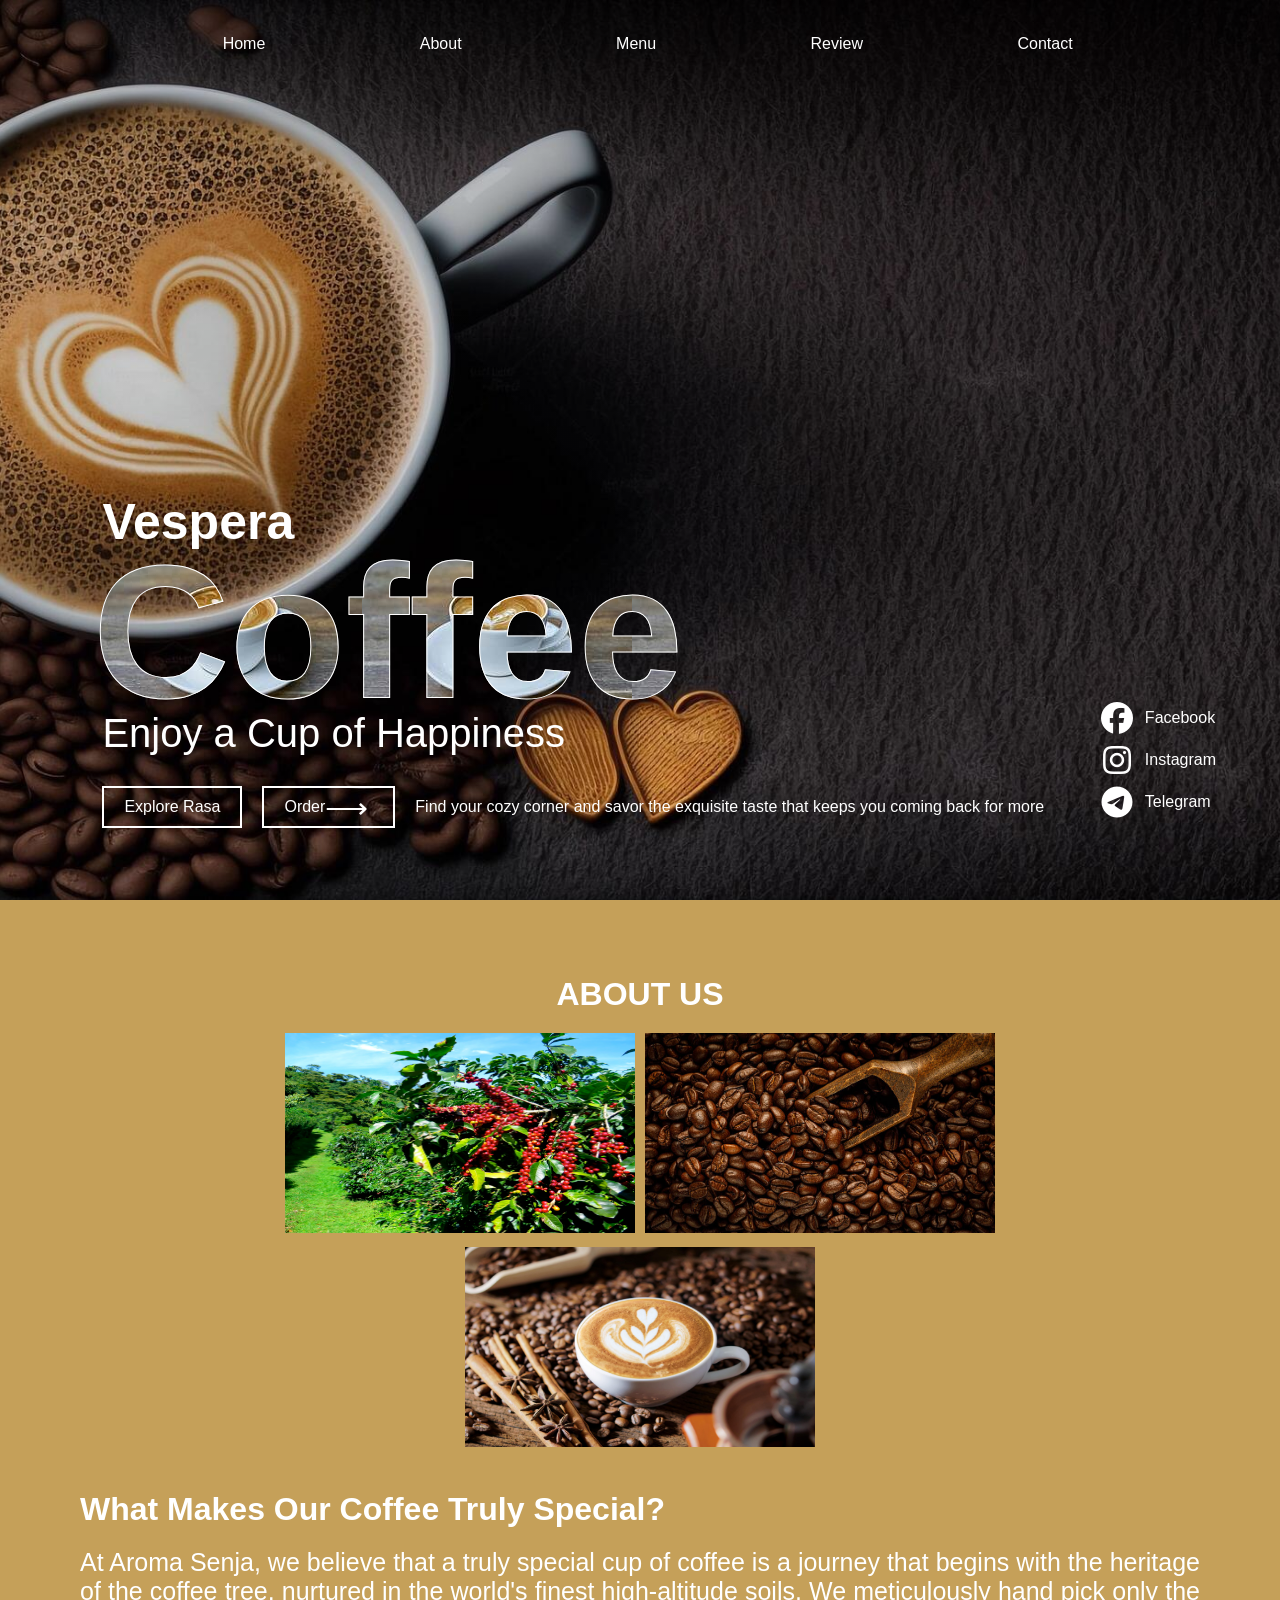
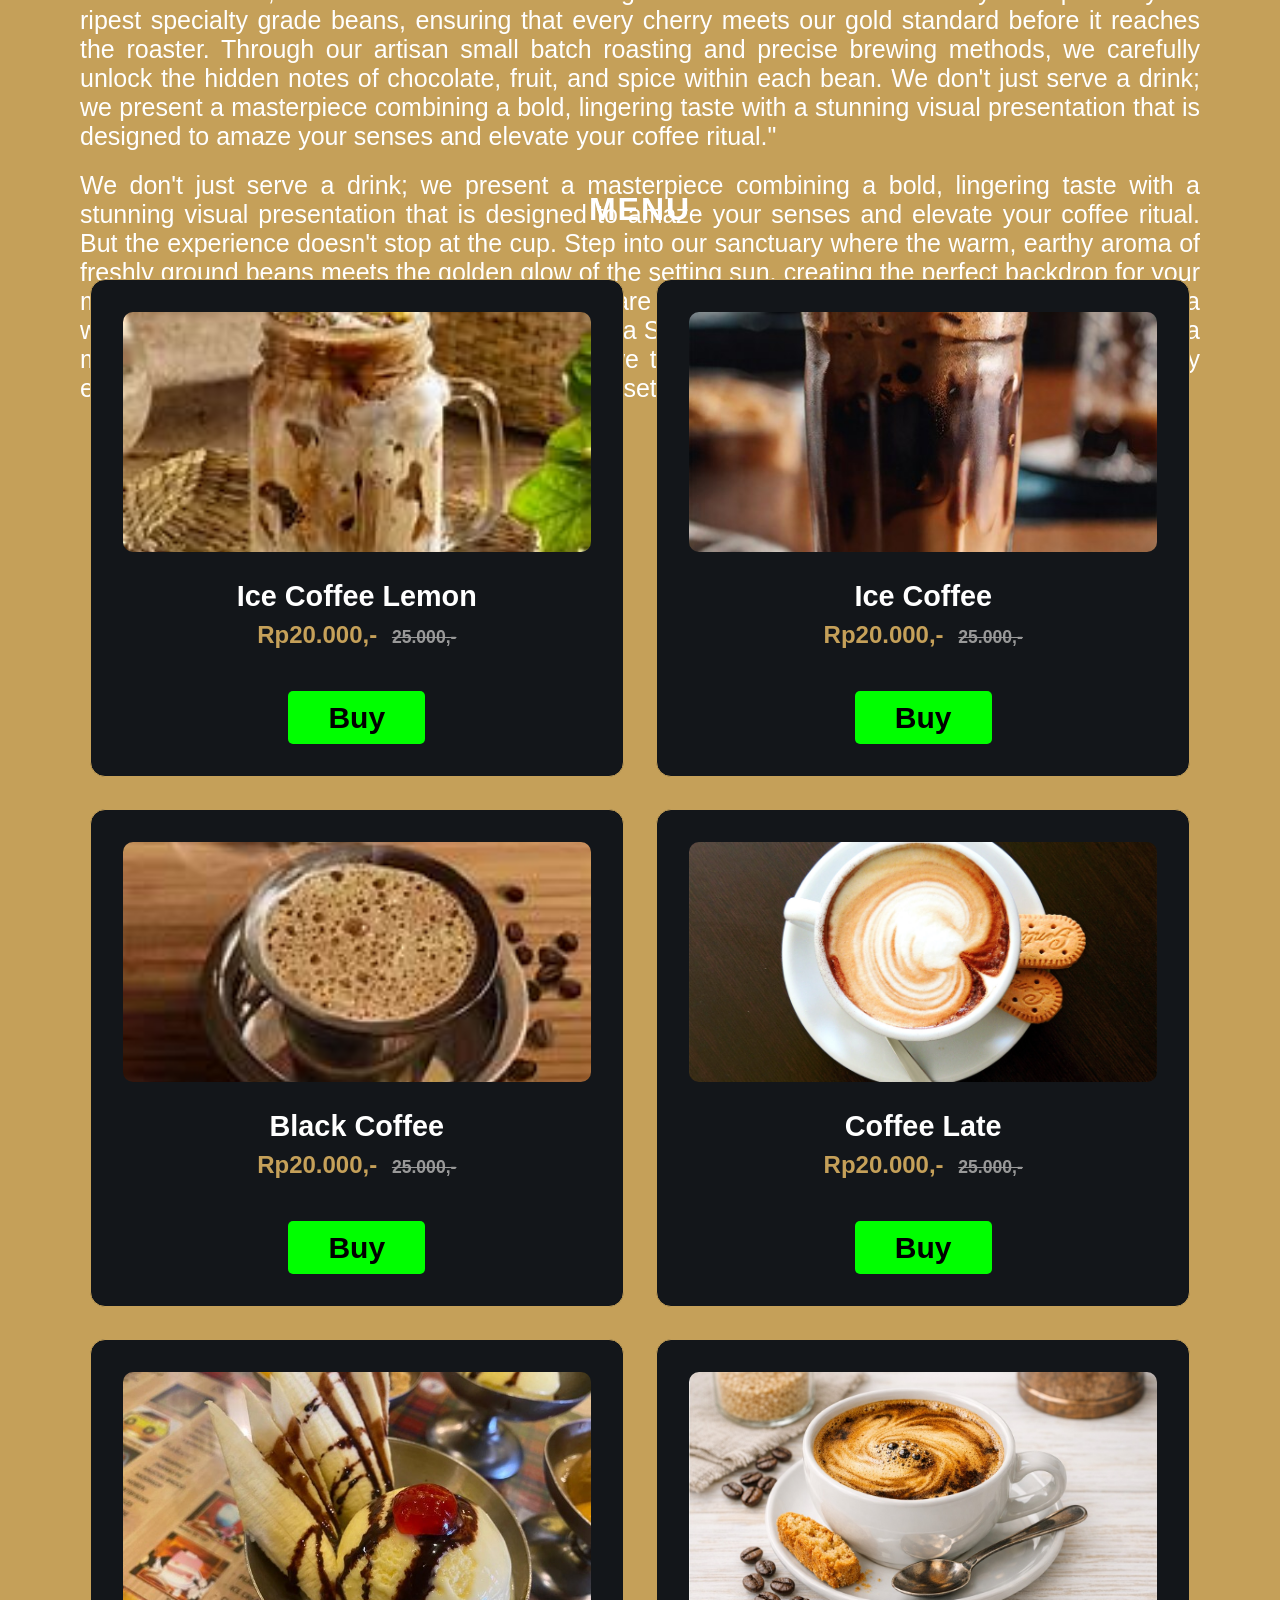
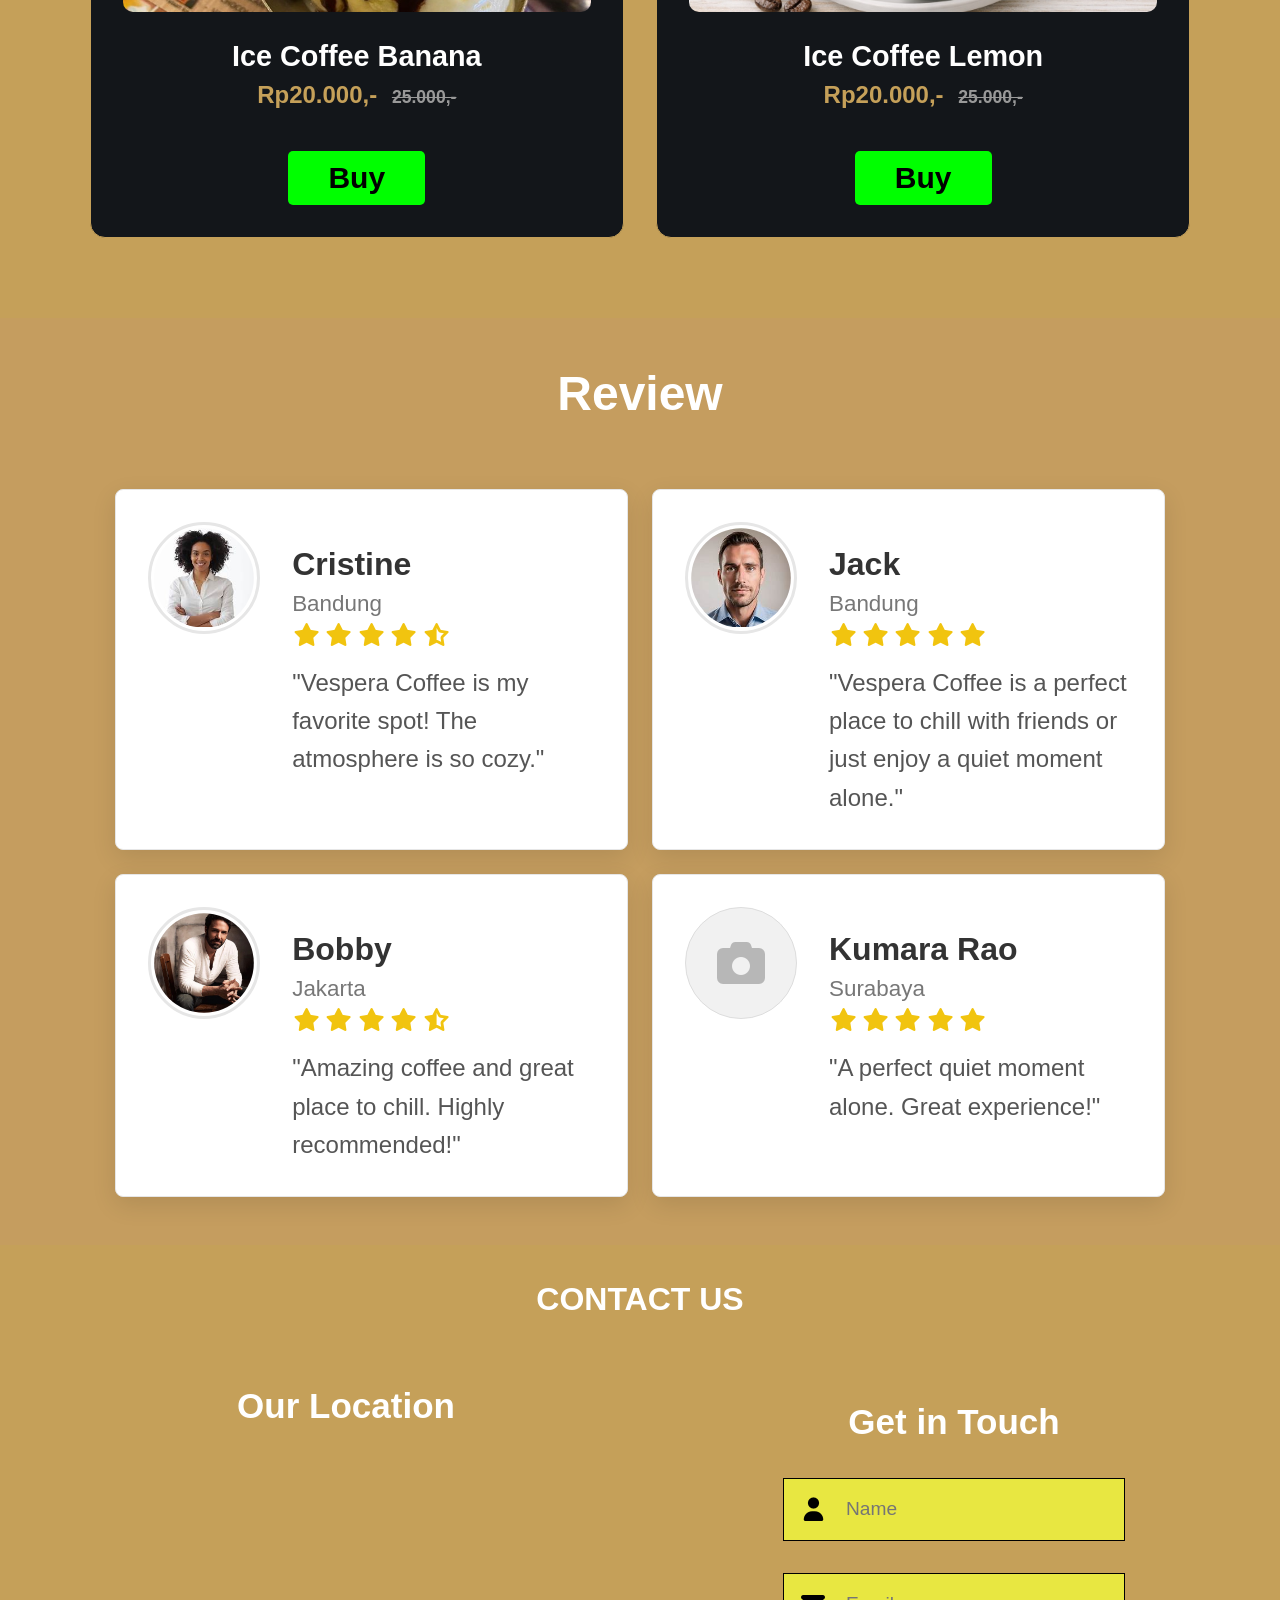
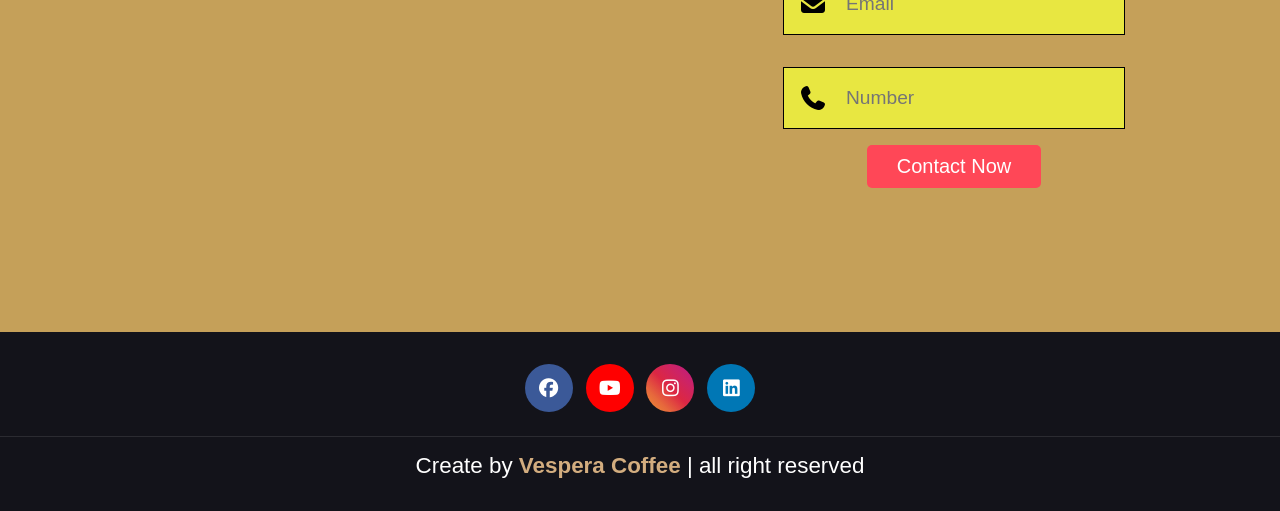
<file: index.html>
<!DOCTYPE html>
<html lang="en">
<head>
  <meta charset="UTF-8">
  <meta name="viewport" content="width=device-width, initial-scale=1.0">
  <link rel="stylesheet" href="css/style.css">
  <link rel="stylesheet" href="fontawesome/css/all.min.css">
  <title>Vespera Coffee</title>
</head>
<body>
  <!-- Navigasi -->
    <body bgcolor="#C5A059">
      <div class="container">
        <nav>
          <input type="checkbox" id="check" hidden>
          <label for="check" class="menu-btn">
                <i class="fas fa-bars"></i>
          </label>

          <ul>
            <label for="check" class="close-btn">
                <i class="fas fa-times"></i>
           </label>
            <li><a href="index.html">Home</a></li>
            <li><a href="#about">About</a></li>
            <li><a href="#menu">Menu</a></li>
            <li><a href="#review">Review</a></li>
            <li><a href="#contact">Contact</a></li>
          </ul>

        </nav>
        <div class="text-box">
      <p>Vespera</p>
      <h1>Coffee</h1>
      <h3>Enjoy a Cup of Happiness</h3>

      <div class="row">
        <a href="">Explore Rasa</a>
        <a href="pesanan.php">Order<span>&#x27F6;</span></a>
        <span>Find your cozy corner and savor the exquisite taste that keeps you coming back for more</span> 
         </div>      
        </div>
        <div class="social-icons">              

          <a href="https://www.facebook.com/amisah0"> <i class="fab fa-facebook fa-2x"></i>Facebook</a>
         
          <a href="https://www.instagram.com/ami_sah_/"><i class="fab fa-instagram fa-2x"></i> Instagram</a>
          <i></i>
          <a href="https://web.telegram.org/k/#@Amisah"><i class="fab fa-telegram fa-2x"></i> Telegram</a>          
        </div>
       </div>

        <!-- About -->
         <section class="about" id="about">
          <br><br>
            <h2 align="center"> <font size="6" color="white">ABOUT US</h2></font>
            <div class="image">
              <a href="Image/coffee.jpeg" data-lightbox="models" data-tittle="Pohon Kopi"><img src="Image/coffee.jpeg" style="width: 350px; height: 200px;"></a>
              <a href="Image/about.jpg" data-lightbox="models" data-tittle="Biji Kopi"><img src="Image/about.jpg" style="width: 350px; height: 200px;"></a>
              <a href="Image/about_1.jpg" data-lightbox="models" data-tittle="Kopi Seduh"><img src="Image/about_1.jpg" style="width: 350px; height: 200px;"></a>
            </div>

          <div>
            <h1><font size="6" color="white">What Makes Our Coffee Truly Special?</h1></font>
            <p style="color:white; font-size: 25px;">At Aroma Senja, we believe that a truly special cup of coffee is a journey that begins with the heritage of the coffee tree, nurtured in the world's finest high-altitude soils. We meticulously hand pick only the ripest specialty grade beans, ensuring that every cherry meets our gold standard before it reaches the roaster. Through our artisan small batch roasting and precise brewing methods, we carefully unlock the hidden notes of chocolate, fruit, and spice within each bean. We don't just serve a drink; we present a masterpiece combining a bold, lingering taste with a stunning visual presentation that is designed to amaze your senses and elevate your coffee ritual."</p>
            <p style="color: white; font-size: 25px;">We don't just serve a drink; we present a masterpiece combining a bold, lingering taste with a stunning visual presentation that is designed to amaze your senses and elevate your coffee ritual. But the experience doesn't stop at the cup. Step into our sanctuary where the warm, earthy aroma of freshly ground beans meets the golden glow of the setting sun, creating the perfect backdrop for your most meaningful conversations. Whether you are seeking a quiet corner to find inspiration or a welcoming space to reconnect with friends, Aroma Senja offers more than just a place to sit it offers a moment to breathe. Come and discover how we turn a simple coffee break into an extraordinary escape. Your perfect brew is waiting, and the sunset is just beginning.</p><br>
            <!-- <button style="background: yellow; font-size: 20px; color:white;">Read More</button>            -->
            </div>
         </section>
         
         <!-- Menu -->
         <section class="menu" id="menu">
          <br><br>
          <h2 align="center">  <font size="6" color="white">MENU</h2></font>
          
          <div class="box-container">
            <div class="box">
              <img src="Image/ice_coffe.jpeg" alt="">
              <h3>Ice Coffee Lemon</h3>
              <div class="price">Rp20.000,- <span>25.000,-</span></div><br>
              <a href="buy.php" button style="background: #00ff00; font-size: 30px;">Buy</a>
            </div>

            <div class="box">
              <img src="Image/ice_coffe_1.jpg" alt="">
              <h3>Ice Coffee</h3>
              <div class="price">Rp20.000,- <span>25.000,-</span></div><br>
              <a href="buy.php" button style="background: #00ff00; font-size: 30px;">Buy</a>
            </div>

            <div class="box">
              <img src="Image/coffee_7.jpeg" alt="">
              <h3>Black Coffee</h3>
              <div class="price">Rp20.000,- <span>25.000,-</span></div><br>
              <a href="buy.php" button style="background: #00ff00; font-size: 30px;">Buy</a>
            </div>

            <div class="box">
              <img src="Image/coffee3.jpg" alt="">
              <h3>Coffee Late</h3>
              <div class="price">Rp20.000,- <span>25.000,-</span></div><br>
              <a href="buy.php" button style="background: #00ff00; font-size: 30px;">Buy</a>
            </div>

            <div class="box">
              <img src="Image/es_cream_1.jpeg" alt="">
              <h3>Ice Coffee Banana</h3>
              <div class="price">Rp20.000,- <span>25.000,-</span></div><br>
              <a href="buy.php" button style="background: #00ff00; font-size: 30px;">Buy</a>
            </div>

            <div class="box">
              <img src="Image/coffee.jpg" alt="">
              <h3>Ice Coffee Lemon</h3>
              <div class="price">Rp20.000,- <span>25.000,-</span></div><br>
              <a href="buy.php" button style="background: #00ff00; font-size: 30px;">Buy</a>
            </div>            
          </div>    
         </section>

         <!-- Review AI -->
         <section class="review" id="review">

    <h2 class="heading">Review</h2>
    <br><br>

    <div class="box-container">

        <div class="box">
            <div class="user-part">
                <img src="Image/woman.jpeg" class="user" alt="Cristine">
            </div>
            <div class="info-part">
                <h3>Cristine</h3>
                <p class="location">Bandung</p>
                <div class="stars">
                    <i class="fas fa-star"></i>
                    <i class="fas fa-star"></i>
                    <i class="fas fa-star"></i>
                    <i class="fas fa-star"></i>
                    <i class="fas fa-star-half-alt"></i>
                </div>
                <p class="testimonial">"Vespera Coffee is my favorite spot! The atmosphere is so cozy."</p>
            </div>
        </div>

        <div class="box">
            <div class="user-part">
                <img src="Image/man.jpeg" class="user" alt="Cristine">
            </div>
            <div class="info-part">
                <h3>Jack</h3>
                <p class="location">Bandung</p>
                <div class="stars">
                    <i class="fas fa-star"></i>
                    <i class="fas fa-star"></i>
                    <i class="fas fa-star"></i>
                    <i class="fas fa-star"></i>
                    <i class="fas fa-star"></i>
                </div>
                <p class="testimonial">"Vespera Coffee is a perfect place to chill with friends or just enjoy a quiet moment alone."</p>
            </div>
        </div>

        <div class="box">
            <div class="user-part">
                <img src="Image/man_1.jpg" class="user" alt="Bobby">
            </div>
            <div class="info-part">
                <h3>Bobby</h3>
                <p class="location">Jakarta</p>
                <div class="stars">
                    <i class="fas fa-star"></i>
                    <i class="fas fa-star"></i>
                    <i class="fas fa-star"></i>
                    <i class="fas fa-star"></i>
                    <i class="fas fa-star-half-alt"></i>
                </div>
                <p class="testimonial">"Amazing coffee and great place to chill. Highly recommended!"</p>
            </div>
        </div>

        <div class="box">
            <div class="user-part no-photo">
                <i class="fas fa-camera"></i> </div>
            <div class="info-part">
                <h3>Kumara Rao</h3>
                <p class="location">Surabaya</p>
                <div class="stars">
                    <i class="fas fa-star"></i>
                    <i class="fas fa-star"></i>
                    <i class="fas fa-star"></i>
                    <i class="fas fa-star"></i>
                    <i class="fas fa-star"></i>
                </div>
                <p class="testimonial">"A perfect quiet moment alone. Great experience!"</p>
            </div>
        </div>

    </div>

</section>
         
        <!-- contact -->
        <section>
          <div class="contact" id="contact"><br><br>
             <h2 align="center"><font size="6" color="white">CONTACT US</h2></font>
              <br><br>
             <div class="contact-row">
              <br>
              <div class="map">
              <h3>Our Location</h3>
              <iframe src="https://www.google.com/maps/embed?pb=!1m18!1m12!1m3!1d3982.0270710969426!2d98.71885357497311!3d3.5812555963929062!2m3!1f0!2f0!3f0!3m2!1i1024!2i768!4f13.1!3m3!1m2!1s0x30313134c12a40d1%3A0x9d829ab959c24044!2sMie%20Gacoan%20Denai!5e0!3m2!1sen!2sid!4v1775365575989!5m2!1sen!2sid" width="600" height="450" style="border:0;" allowfullscreen="" loading="lazy" referrerpolicy="no-referrer-when-downgrade"></iframe>
              </div>
              
              <div class="get-contact">
              <form action="">
                <h3>Get in Touch</h3>

                  <div class="inputBox">
                    <span class="fas fa-user"></span>
                    <input type="text" placeholder="Name">
                  </div>
                  
                  <div class="inputBox">
                    <span class="fas fa-envelope"></span>
                    <input type="email" placeholder="Email">
                  </div>

                  <div class="inputBox">
                    <span class="fas fa-phone"></span>
                    <input type="number" placeholder="Number">
                  </div>
                    <!-- <button style="background: white; font-size: 35px; color: white;">Contact</button>  -->
                    <input type="submit" name="submit" value="Contact Now" class="btn">               
              </form>
              </div>
             </div>
          </div>
        </section>

        <!-- footer -->
         <section class="footer">
          <div class="share">
              <a href="#" class="fab fa-facebook"></a>
              <a href="#" class="fab fa-youtube"></a>
              <a href="#" class="fab fa-instagram"></a>
              <a href="#" class="fab fa-linkedin"></a>
          </div>
            <div class="credit">Create by  <span>Vespera Coffee</span> | all right reserved </div>
         </section>    
    
    </body>
</body>
</html>
</file>
<file: css/style.css>
* {
  margin: 0;
  padding: 0;
  box-sizing: border-box;
  font-family: "poppins", sans-serif;
}

.container {
  width: 100%;
  height: 100vh;
  background-image:
  linear-gradient(rgba(0, 0, 0, 0.3), transparent), url(../Image/coffee_1.jpg);
  background-size: cover;
  background-position: center;
  padding: 0 8%;
  position: relative;
}
/*  Hamburger */
.menu-btn, .close-btn {
  font-size: 30px;
  color: #fff;
  cursor: pointer;
  display: none; 
}
nav {
  display: flex;
  width: 100%;
  align-items: center;
  flex-wrap: wrap;
  padding: 5px 0;
}
nav ul {
  flex: 1;
  text-align: right;
  padding-right: 30px;
  
}
nav ul li {
  display: inline-block;
  list-style: none;
  margin: 30px 60px;
}
nav ul li a {
  color: #fff;
  text-decoration: none;
  position: relative;
  padding: 15px;
}
nav ul li a::after {
  content: "";
  width: 0;
  height: 3px;
  position: absolute;
  bottom: -5px;
  left: 50%;
  transform: translateX(-50%);
  background: #fff;
  transition: width 0.3s;
}
nav ul li a:hover::after {
  width: 50%;
}

.text-box {
  color: #fff;
  position: absolute;
  bottom: 8%;
}
.text-box p {
  font-size: 50px;
  font-weight: 600;
}
.text-box h1 {
  font-size: 190px;
  line-height: 160px;
  margin-left: -10px;
  color: transparent;
  -webkit-text-stroke: 1px #fff;
  background: url(../Image/OIP.jpeg);
  -webkit-background-clip: text;
  background-position: 0 0;
  animation: back 20s linear infinite;
}
@keyframes back {
  100% {
    background-position: 2000px 0;
  }
}
.text-box h3 {
  font-size: 40px;
  font-weight: 500;
}
.text-box .row {
  display: flex;
  align-items: center;
  flex-wrap: wrap;
  margin-top: 30px;
}
.text-box a {
  color: #fff;
  text-decoration: none;
  padding: 10px 20px;
  margin-right: 20px;
  border: 2px solid #fff;
  align-items: center;
  background: transparent;
  display: inline-flex;
}
.text-box a span {
  font-size: 30px;
  line-height: 15px;
  margin-right: 5px;  
}

.social-icons{
  position: absolute;
  right: 5%;
  bottom: 8%;
}


.social-icons a {
    text-decoration: none; 
    color: #ffffff;        
    display: flex;         
    align-items: center;
    gap: 8px;              
    margin-bottom: 10px;  
}

.social-icons a:hover {
    color: #f0f0f0;        
    opacity: 0.8;
}

@media (max-width: 992px) {
  nav {
    justify-content: flex-end;
    padding: 20px 0;
  }

  .menu-btn {
    display: block; 
  }

  nav ul {
    position: fixed;
    top: 0;
    right: -100%; 
    width: 70%;
    height: 100vh;
    background:  #c5a059; 
    display: flex;
    flex-direction: column;
    align-items: flex-start;
    padding: 50px;
    transition: 0.5s;
    z-index: 1000;
    text-align: left;
  }

  nav ul li {
    margin: 15px 0;
  }

  .close-btn {
    display: block;
    align-self: flex-end;
    margin-bottom: 30px;
  }


  #check:checked ~ ul {
    right: 0;
  }


  .text-box h1 {
    font-size: 80px;
    line-height: 80px;
  }
  .text-box p { font-size: 30px; }
  .text-box h3 { font-size: 20px; }

  .social-icons {
  display: none;
}
}
@media (max-width: 768px) {    
    .text-box .row span{
        display: flex;
        flex-direction: column; 
        align-items: center;    
        text-align: center;     
        gap: 15px;            
    }
}
/* About */
.about{
  height: 600px;
  margin-top: 40px;
}
.image {
    display: flex;           
    justify-content: center;  
    align-items: center;      
    flex-wrap: wrap;         
    gap: 10px;                  
    padding: 20px 10%;
}

.about h1 {
    padding: 10px 80px;
    text-justify: auto;
    text-align: justify;
    margin-top: 10px;
}

.about p {
    padding: 10px 80px;
    text-justify: auto;
    text-align: justify;
}
@media (max-width: 600px) {
  .text-box h1 {
    font-size: 60px;
    line-height: 60px;
  }
  .image img {
    width: 100% !important;
    height: auto !important;
  }
  .about {
    height: auto;
    padding-bottom: 50px;
  }
}

/* Menu */

.menu {
    padding: 5rem 7%; 
    background:  #c5a059;
    text-align: center;  
    margin-top: 40px;  
}

/* Judul MENU */
.menu h2 {
    font-size: 3rem;
    color: #fff;
    margin-bottom: 3rem;
    text-transform: uppercase;
    letter-spacing: 2px;
    margin-top: 80px;
}

.box-container {
    display: grid;
    grid-template-columns: repeat(auto-fit, minmax(25rem, 1fr));
    gap: 2rem;
}



.box {
    padding: 2rem;
    background: #13161a; 
    border: 1px solid #c5a059; 
    border-radius: 15px;
    transition: 0.3s ease;
}

.box:hover {
    background: #fff;
}


.box img {
    height: 15rem;
    width: 100%;
    object-fit: cover;
    border-radius: 10px;
}


.box h3 {
    color: #fff;
    font-size: 1.8rem;
    padding: 1.5rem 0 0.5rem;
}


.box .price {
    color: #c5a059; 
    font-size: 1.5rem;
    font-weight: bold;
}

.box .price span {
    color: #999;
    text-decoration: line-through;
    font-size: 1.1rem;
    margin-left: 8px;
}


.box a {
    display: inline-block;
    margin-top: 1.5rem;
    padding: 0.6rem 2.5rem;
    font-size: 1.4rem; 
    border-radius: 5px;
    background: #c5a059; 
    color: #000; 
    text-decoration: none;
    font-weight: bold;
    transition: 0.3s;
}

.box:hover h3, 
.box:hover .price,
.box:hover .price span {
    color: #000;
}

.box:hover a {
    background: #fff;
    color: #000;
}

#menu {
    clear: both;
    display: block;
    overflow: hidden;
}


/* Review */

.review {
    background: #C59D5F;
    padding: 3rem 9%;
}

.review .heading {
    color: #fff;
    font-size: 3rem;
    text-align: center;
    margin-bottom: 2rem;
}


.review .box-container {
    display: grid;
    grid-template-columns: repeat(auto-fit, minmax(32rem, 1fr));
    gap: 1.5rem; 
}

.review .box-container .box {
    background: #fff; 
    border: 0.1rem solid #e6e6e6;
    border-radius: 0.5rem;
    padding: 2rem;
    display: flex; 
    align-items: flex-start; 
    box-shadow: 0 0.5rem 1.5rem rgba(0,0,0,0.1); 
    transition: 0.3s ease;
}

.review .box-container .box:hover {
    transform: translateY(-5px);    
}

.review .box-container .box .user-part {
    margin-right: 2rem; 
    flex-shrink: 0; 
}

.review .box-container .box .user-part .user {
    height: 7rem;
    width: 7rem;
    border-radius: 50%;
    object-fit: cover; 
    border: 0.2rem solid #e6e6e6; 
    padding: 0.2rem;
    background: #fff;
}

.review .box-container .box .user-part.no-photo {
    height: 7rem;
    width: 7rem;
    border-radius: 50%;
    background: #f1f1f1;
    border: 0.1rem solid #ddd;
    display: flex;
    justify-content: center;
    align-items: center;
}

.review .box-container .box .user-part.no-photo i {
    font-size: 3rem;
    color: #b7b7b7;
}

.review .box-container .box .info-part {
    flex-grow: 1; 
}

.review .box-container .box .info-part h3 {
    font-size: 2rem;
    color: #333; 
    margin: 0;
}

.review .box-container .box .info-part .location {
    font-size: 1.4rem;
    color: #777; 
    margin-bottom: 0.5rem;
}

.review .box-container .box .info-part .stars i {
    font-size: 1.4rem;
    color: #f1c40f; 
}

.review .box-container .box .info-part .testimonial {
    font-size: 1.5rem;
    color: #555; 
    line-height: 1.6;
    padding-top: 1rem; 
}

@media (max-width: 768px) {
    .review .box-container {
        display: block; 
    }
}
/* Contact Us */
.contact-row {
    display: flex;
    flex-wrap: wrap;
    gap: 20px;
    align-items: flex-start;
    justify-content: center;
    padding: 2rem;
}

.map {
    flex: 1 1 400px; 
}

.map iframe {
    width: 100%;
    height: 450px; 
    border-radius: 10px;
    border: none;
}

.contact-row h3 {
    color: white;         
    font-size: 35px;        
    text-align: center;    
    margin-bottom: 20px;    
    width: 100%;            
    display: block;
}


/* Styling Tombol Submit */
.get-contact form {
    display: flex;
    flex-direction: column;
    align-items: center;
}

.get-contact .btn {
    width: fit-content;
    background: #ff4757;
    color: white;
    padding: 10px 30px;
    border: none;
    font-size: 20px;
    cursor: pointer;
    border-radius: 5px;
}
.contact .get-contact form .btn:hover {
    background: #333; 
    letter-spacing: 2px;
}

.get-contact {
    flex: 1 1 400px; 
    background: transparent;
}

.contact-row form {
    text-align: center;
    padding: 1rem;
}

.contact-row form h3 {
    color: white;           
    font-size: 35px;       
    text-align: center;    
    margin-bottom: 20px;    
    width: 100%;           
    display: block;
}

.inputBox {
    display: flex;
    align-items: center;
    background: #E8E741; 
    margin: 1rem 0;
    padding: 0 1rem;
    border: 1px solid #000;
}

.inputBox span {
    font-size: 1.5rem;
    color: #000;
}

.inputBox input {
    width: 100%;
    padding: 1.2rem; 
    font-size: 1.2rem;
    background: none;
    border: none;
    color: #000;
    outline: none;
}


.footer {
    background: #13131a; 
    text-align: center;
    padding: 2rem 0;
}

.footer .share {
    display: flex;
    justify-content: center;
    gap: 0.8rem; 
    flex-wrap: wrap;
    margin-bottom: 1.5rem;
}


.footer .share a {
    height: 3rem;            
    width: 3rem;
    line-height: 3rem;        
    font-size: 1.2rem;        
    color: #fff;            
    border-radius: 50%;       
    display: inline-block;
    transition: 0.3s ease;
    text-decoration: none;
}

.footer .share a.fa-facebook,
.footer .share a.fa-facebook-f {
    background-color: #3b5998;
}

.footer .share a.fa-youtube {
    background-color: #ff0000;
}

.footer .share a.fa-instagram {
    background: linear-gradient(45deg, #f09433, #e6683c, #dc2743, #cc2366, #bc1888);
}

.footer .share a.fa-linkedin,
.footer .share a.fa-linkedin-in {
    background-color: #0077b5;
}

.footer .share a:hover {
    transform: scale(1.1);    
    filter: brightness(1.2);  
}

.footer .credit {
    font-size: 1.4rem;       
    color: #fff;
    font-weight: 300;
    padding-top: 1rem;
    border-top: 0.1rem solid rgba(255, 255, 255, 0.1);
}

.footer .credit span {
    color: #d3ad7f;           
    font-weight: bold;
}
</file>
